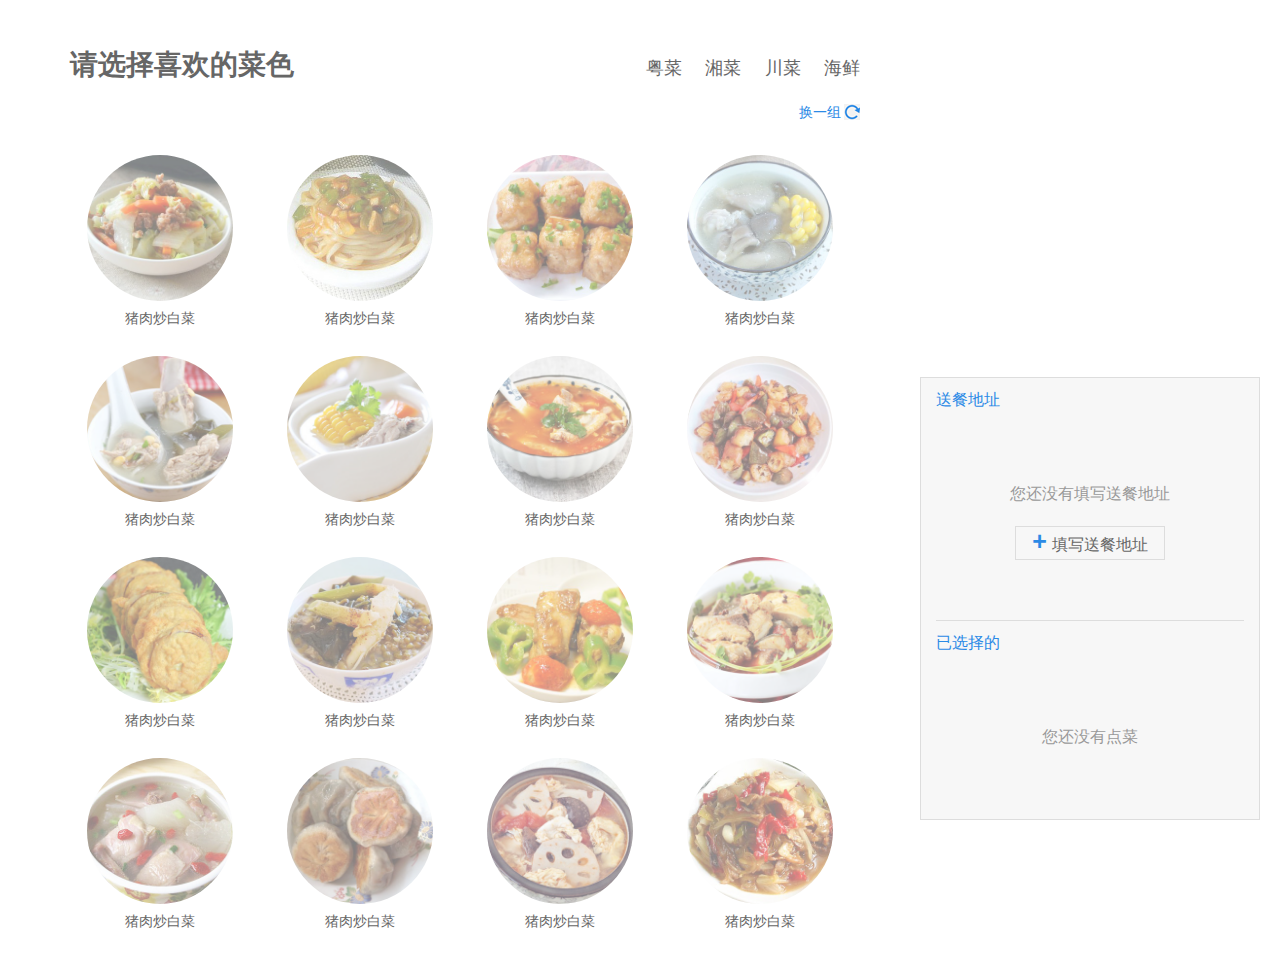
<file: index.html>
<!DOCTYPE html>
<html>
    <head>
        <meta http-equiv="Content-Type" content="text/html; charset=utf-8" />
        <meta http-equiv="X-UA-Compatible" content="IE=edge" />
        <meta name="viewport" content="width=device-width, initial-scale=1.0, user-scalable=no" />
        <meta name="Keywords" content="" />
        <meta name="Description" content="" />
        <title>点餐</title>
        <link type="text/css" rel="stylesheet" href="css/bootstrap.min.css" />
        <link href="css/style.css" rel="stylesheet" type="text/css" />
        <script type="text/javascript" src="js/jquery-1.9.1.min.js"></script>
        <script type="text/javascript" src="js/custom.common.js"></script>
        <!--[if lt IE 9]>
            <script src="js/html5shiv.js" type="text/javascript"></script>
            <script src="js/respond.min.js" type="text/javascript"></script>
        <![endif]-->
    </head>

    <body>
        <div class="main_body">
            <div class="wp clearfix">
                <div class="left_area f_l">
                    <div class="head clearfix">
                        <h2 class="f_l">请选择喜欢的菜色</h2>
                        <div class="nav f_r">
                            <ul>
                                <li><a href="#">粤菜</a></li>
                                <li><a href="#">湘菜</a></li>
                                <li><a href="#">川菜</a></li>
                                <li><a href="#">海鲜</a></li>
                            </ul>
                        </div>
                    </div>
                    <div class="dishes_list">
                        <div class="hd tr"><span class="change_other">换一组<i></i></span></div>
                        <ul class="dishes_list_ctn scale-transition clearfix">
                            <li class="dishes_item" data-index="1">
                                <span class="quantity">2</span>
                                <div class="bg_animate"></div>
                                <div class="img_box selected_hdl"><img src="images/dishes_img1.jpg" /></div>
                                <div class="title">猪肉炒白菜</div>
                            </li>
                            <li class="dishes_item" data-index="2">
                                <span class="quantity">2</span>
                                <div class="bg_animate"></div>
                                <div class="img_box selected_hdl"><img src="images/dishes_img2.jpg" /></div>
                                <div class="title">猪肉炒白菜</div>
                            </li>
                            <li class="dishes_item" data-index="3">
                                <span class="quantity">2</span>
                                <div class="bg_animate"></div>
                                <div class="img_box selected_hdl"><img src="images/dishes_img3.jpg" /></div>
                                <div class="title">猪肉炒白菜</div>
                            </li>
                            <li class="dishes_item" data-index="4">
                                <span class="quantity">2</span>
                                <div class="bg_animate"></div>
                                <div class="img_box selected_hdl"><img src="images/dishes_img4.jpg" /></div>
                                <div class="title">猪肉炒白菜</div>
                            </li>
                            <li class="dishes_item" data-index="5">
                                <span class="quantity">2</span>
                                <div class="bg_animate"></div>
                                <div class="img_box selected_hdl"><img src="images/dishes_img5.jpg" /></div>
                                <div class="title">猪肉炒白菜</div>
                            </li>
                            <li class="dishes_item" data-index="6">
                                <span class="quantity">2</span>
                                <div class="bg_animate"></div>
                                <div class="img_box selected_hdl"><img src="images/dishes_img6.jpg" /></div>
                                <div class="title">猪肉炒白菜</div>
                            </li>
                            <li class="dishes_item" data-index="7">
                                <span class="quantity">2</span>
                                <div class="bg_animate"></div>
                                <div class="img_box selected_hdl"><img src="images/dishes_img7.jpg" /></div>
                                <div class="title">猪肉炒白菜</div>
                            </li>
                            <li class="dishes_item" data-index="8">
                                <span class="quantity">2</span>
                                <div class="bg_animate"></div>
                                <div class="img_box selected_hdl"><img src="images/dishes_img8.jpg" /></div>
                                <div class="title">猪肉炒白菜</div>
                            </li>
                            <li class="dishes_item" data-index="9">
                                <span class="quantity">2</span>
                                <div class="bg_animate"></div>
                                <div class="img_box selected_hdl"><img src="images/dishes_img9.jpg" /></div>
                                <div class="title">猪肉炒白菜</div>
                            </li>
                            <li class="dishes_item" data-index="10">
                                <span class="quantity">2</span>
                                <div class="bg_animate"></div>
                                <div class="img_box selected_hdl"><img src="images/dishes_img10.jpg" /></div>
                                <div class="title">猪肉炒白菜</div>
                            </li>
                            <li class="dishes_item" data-index="11">
                                <span class="quantity">2</span>
                                <div class="bg_animate"></div>
                                <div class="img_box selected_hdl"><img src="images/dishes_img11.jpg" /></div>
                                <div class="title">猪肉炒白菜</div>
                            </li>
                            <li class="dishes_item" data-index="12">
                                <span class="quantity">2</span>
                                <div class="bg_animate"></div>
                                <div class="img_box selected_hdl"><img src="images/dishes_img12.jpg" /></div>
                                <div class="title">猪肉炒白菜</div>
                            </li>
                            <li class="dishes_item" data-index="13">
                                <span class="quantity">2</span>
                                <div class="bg_animate"></div>
                                <div class="img_box selected_hdl"><img src="images/dishes_img13.jpg" /></div>
                                <div class="title">猪肉炒白菜</div>
                            </li>
                            <li class="dishes_item" data-index="14">
                                <span class="quantity">2</span>
                                <div class="bg_animate"></div>
                                <div class="img_box selected_hdl"><img src="images/dishes_img14.jpg" /></div>
                                <div class="title">猪肉炒白菜</div>
                            </li>
                            <li class="dishes_item" data-index="15">
                                <span class="quantity">2</span>
                                <div class="bg_animate"></div>
                                <div class="img_box selected_hdl"><img src="images/dishes_img15.jpg" /></div>
                                <div class="title">猪肉炒白菜</div>
                            </li>
                            <li class="dishes_item" data-index="16">
                                <span class="quantity">2</span>
                                <div class="bg_animate"></div>
                                <div class="img_box selected_hdl"><img src="images/dishes_img16.jpg" /></div>
                                <div class="title">猪肉炒白菜</div>
                            </li>
                        </ul>
                    </div>
                </div>
                <div class="right_area f_r">
                    <div id="fixed_bar">
                        <div class="addr_box">
                            <div class="hd">送餐地址</div>
                            <div class="bd">
                                <div class="no_results">
                                    <p>您还没有填写送餐地址</p>
                                    <div class="add_addr"><b>+</b>填写送餐地址</div>
                                </div>
                                <div class="addr_list none">
                                    <dl class="address clearfix"><dt>地址：</dt><dd></dd></dl>
                                    <dl class="mobile_phone clearfix"><dt>电话：</dt><dd></dd></dl>
                                    <div class="edit_addr"><b>+</b>修改送餐地址</div>
                                </div>
                            </div>
                        </div>
                        <div class="selected_dishes">
                            <div class="hd">已选择的</div>
                            <div class="bd">
                                <ul class="selected_dishes_ctn scrollbar">
                                    <li class="no_results">您还没有点菜</li>
                                </ul>
                                <div class="go_to_pay"><a href="javascript:void(0);" class="pay_btn">嗯，选好了</a></div>
                            </div>
                        </div>
                    </div>
                </div>
            </div>
        </div>
        <div class="dialog addr_form scale-transition">
            <div class="hd">填写送餐地址<i class="close_dialog" onClick="closeAddressForm()"></i></div>
            <div class="bd">
                <form id="address_form" action="">
                    <dl class="address_item clearfix">
                        <dt>选择区域</dt>
                        <dd>
                            <select name="region" id="selRegion" onchange="regionChange(this)">
                                <option value="">请选择...</option>
                            </select>
                            <select name="building" id="selBuilding" class="none">
                                <option value="">请选择...</option>
                            </select>
                        </dd>
                    </dl>
                    <dl class="address_item clearfix">
                        <dt>详细地址</dt>
                        <dd><input type="text" name="address" class="inputstyle" placeholder="详细街道门牌" /></dd>
                    </dl>
                    <dl class="address_item clearfix">
                        <dt>手机</dt>
                        <dd><input type="text" name="mobile" class="inputstyle" placeholder="手机号码" /></dd>
                    </dl>
                    <div style="padding: 0 15px;">
                        <input type="button" value="保存" class="sm_btn" />
                    </div>
                </form>
            </div>
        </div>
        <script type="text/javascript">
		    var can_del = true;
		    var no_dishes = "您还没有点菜";
			var region_distribution = [{region_id: 10, region_name: "A区", building: [{building_id: 3, building_name: "3栋"}, {building_id: 4, building_name: "4栋"}]}, {region_id: 20, region_name: "B区", building: [{building_id: 5, building_name: "5栋"}, {building_id: 6, building_name: "6栋"}]}, {region_id: 30, region_name: "C区", building: [{building_id: 7, building_name: "7栋"}, {building_id: 8, building_name: "8栋"}]}];
		
			function resetForm(from){
				from.reset();
				$("label.error", from).remove();
			}
			function showAddressForm(){
				$("body").append("<div class='mask_layer'></div>");
				$(".addr_form").addClass("scale-in");
			}
			function closeAddressForm(){
				$(".mask_layer").remove();
				$(".addr_form").removeClass("scale-in");
				resetForm($("#address_form")[0]);
			}
			function regionChange(sel){
				if(sel.value == "" || sel.value == 0){
					$("#selBuilding")[0].selectedIndex = 0;
					$("#selBuilding").hide();
					return;
				}
				for(var i=0;i<region_distribution.length;i++){
					if(region_distribution[i]["region_id"] == sel.value){
						var building_option = '';
						for(var j=0;j<region_distribution[i]["building"].length;j++){
							building_option += '<option value="' + region_distribution[i]["building"][j]["building_id"] + '">' + region_distribution[i]["building"][j]["building_name"] + '</option>';
						}
						$("option", $("#selBuilding")).not(":first").remove();
						$("#selBuilding").append(building_option).show();
					}
				}
			}
			
			$(function(){
				var region_option = '';
				for(var i=0;i<region_distribution.length;i++){
					region_option += '<option value="' + region_distribution[i]["region_id"] + '">' + region_distribution[i]["region_name"] + '</option>';
				}
				region_option += '<option value="0">其他区</option>';
				$("#selRegion").append(region_option);
				
				$(".dishes_list_ctn").on("click",".selected_hdl",function(){
					var parent = $(this).parent();
					if(parent.hasClass("selected")){
						var quantity = $(".quantity",parent);
						var _quantity = $(".selected_dishes_ctn li").filter(function(){
							return $(this).data("index") == parent.data("index");
						}).find(".quantity");
						if(quantity.hasClass("scale-out-in-animation")){
							var num = Number(quantity.text()) + 1;
							quantity.removeClass("scale-out-in-animation").text(num);
							_quantity.removeClass("scale-out-in-animation").text("×" + num);
							setTimeout(function(){
								quantity.addClass("scale-out-in-animation");
								_quantity.addClass("scale-out-in-animation");
							} , 250);
						}
						else {
							quantity.addClass("scale-out-in-animation");
							_quantity.addClass("scale-out-in-animation");
						}
					}
					else {
						parent.addClass("selected");
						var selected_item = $('<li class="none opa" data-index="' + parent.data("index") + '"><img src="' + $("img",this).attr("src") + '" /><span>' + $(this).next().text() + '</span><span class="quantity">×2</span><i class="remove_dishes"></i></li>');
						$(".selected_dishes_ctn").find(".no_results").remove().end().prepend(selected_item);
						selected_item.slideDown(500).animate({opacity: 1}, 500);
					}
					$(".bg_animate",parent).addClass("scale-opa-out-animation");
					setTimeout(function(){
						$(".bg_animate",parent).removeClass("scale-opa-out-animation").css({"-webkit-transform": "scale(1,1)", "transform": "scale(1,1)", "background-color": "#2b8ae6"});
					} , 300);
					$(".go_to_pay").show();
				});
				$(".selected_dishes_ctn").on("click",".remove_dishes",function(){
					if(can_del){
						can_del = false;
						var _quantity = $(this).parent().find(".quantity");
						var quantity = $(".dishes_item").filter(function(){
							return $(this).data("index") == _quantity.parent().data("index");
						}).find(".quantity");
						if(_quantity.hasClass("scale-out-in-animation")){
							var num = Number(quantity.text());
							if(num > 2){
								quantity.removeClass("scale-out-in-animation").text(num - 1);
								_quantity.removeClass("scale-out-in-animation").text("×" + (num - 1));
								setTimeout(function(){
									quantity.addClass("scale-out-in-animation");
									_quantity.addClass("scale-out-in-animation");
									can_del = true;
								} , 250);
							}
							else {
								quantity.removeClass("scale-out-in-animation");
								_quantity.removeClass("scale-out-in-animation");
								can_del = true;
							}
						}
						else {
							quantity.parent().removeClass("selected");
							$(this).parent().animate({opacity: 0}, 500, function(){
								$(this).slideUp(500,function(){
									$(this).remove();
									if(!$(".selected_dishes_ctn li")[0]){
										$(".go_to_pay").hide();
										$(".selected_dishes_ctn").prepend('<li class="no_results">' + no_dishes + '</li>');
									}
									can_del = true;
								});
							});
						}
					}
				});
				$(".add_addr").bind("click", function() {
					showAddressForm();
				});
				$(".addr_form .sm_btn").bind("click", function(){
					var address = $("#address_form input[name=address]").val();
					var mobile = $("#address_form input[name=mobile]").val();
					$(".addr_list").show().find(".address dd").text(address).end().find(".mobile_phone dd").text(mobile);
					$(".addr_box .no_results").hide();
					closeAddressForm();
				});
				$(".edit_addr").bind("click", function(){
					showAddressForm();
					$("#address_form input[name=address]").val($(".addr_list .address dd").text());
					$("#address_form input[name=mobile]").val($(".addr_list .mobile_phone dd").text());
				});
				$(".change_other").bind("click", function(){
					$(".dishes_list_ctn").addClass("scale-out");
					setTimeout(function(){$(".dishes_list_ctn").removeClass("scale-out");} , 600);
				});
				
				$(".pay_btn").bind("click", function(){
					if($(".addr_list").is(":hidden")){
						alert("请填写送餐地址");
						return;
					}
					if(!$(".selected_dishes_ctn .opa")[0]){
						alert("请先选择菜品");
						return;
					}
					var cart = {};
					cart.goods = [];
					cart.address = $(".addr_list .address dd").text();
					cart.mobile_phone = $(".addr_list .mobile_phone dd").text();
					$(".selected_dishes_ctn .opa").each(function(){
						var goods_info = {};
						goods_info.id = $(this).data("index");
						goods_info.count = $(".quantity",this).hasClass("scale-out-in-animation") ? clearLetter($(".quantity",this).text()) : 1;
						cart.goods.push(goods_info);
					});
					$.ajax({
						url: '',
						type: 'post',
						data: cart,
						success: function(data) {
							if(data.error = 0){
								window.location.href = "";
							}
						}
					});
				});	
			});
        </script>
    </body>
</html>
</file>
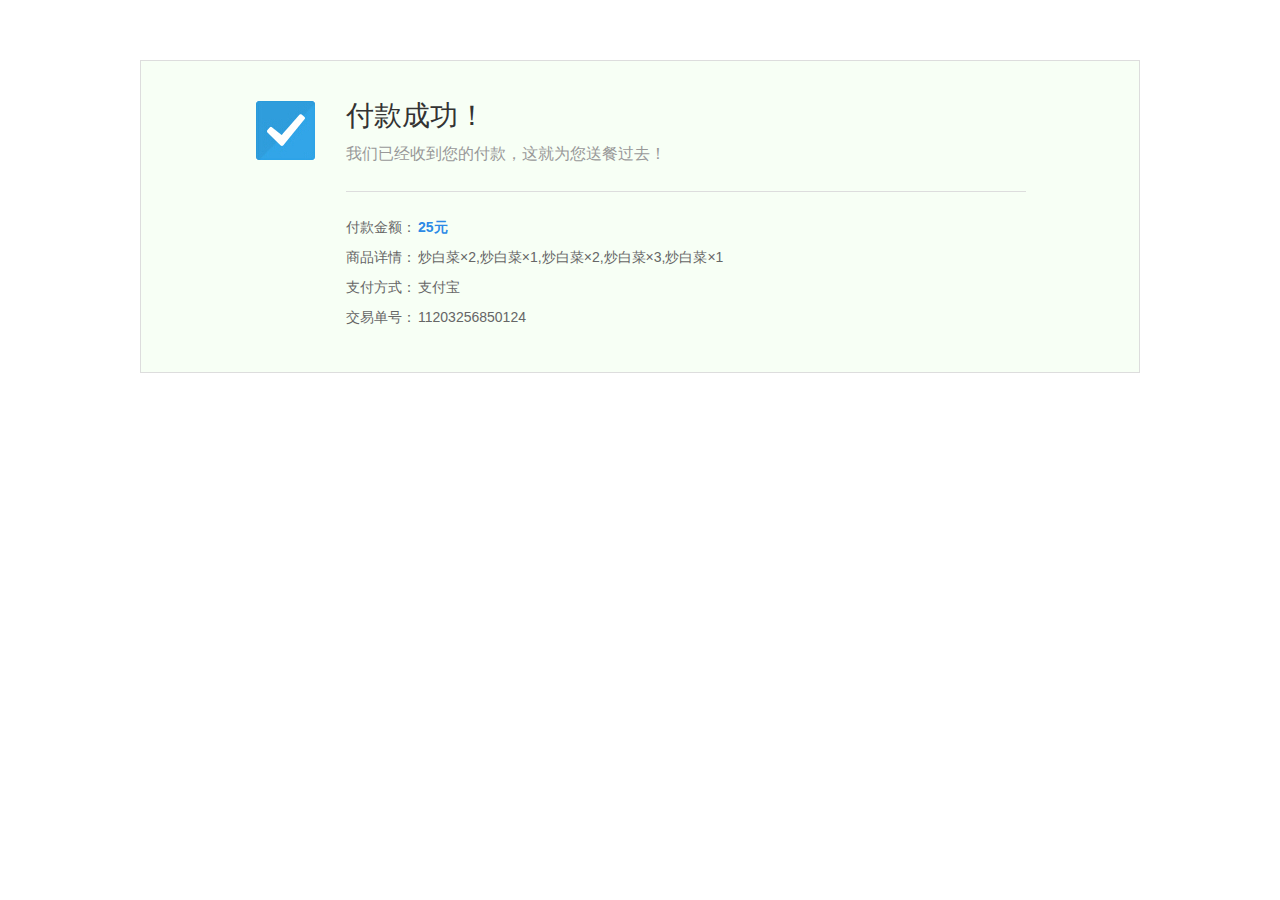
<file: done.html>
<!DOCTYPE html>
<html>
    <head>
        <meta http-equiv="Content-Type" content="text/html; charset=utf-8" />
        <meta http-equiv="X-UA-Compatible" content="IE=edge" />
        <meta name="viewport" content="width=device-width, initial-scale=1.0, user-scalable=no" />
        <meta name="Keywords" content="" />
        <meta name="Description" content="" />
        <title>付款成功</title>
        <link type="text/css" rel="stylesheet" href="css/bootstrap.min.css" />
        <link href="css/style.css" rel="stylesheet" type="text/css" />
        <script type="text/javascript" src="js/jquery-1.9.1.min.js"></script>
        <script type="text/javascript" src="js/custom.common.js"></script>
        <!--[if lt IE 9]>
            <script src="js/html5shiv.js" type="text/javascript"></script>
            <script src="js/respond.min.js" type="text/javascript"></script>
        <![endif]-->
    </head>

    <body>
        <div class="main_body">
            <div class="pay_seccess done_box wp2 clearfix">
                <div class="f_l"><i></i></div>
                <div class="f_r">
                    <div class="creat_order_sn">
                        <h3>付款成功！</h3>
                        <p class="fs16">我们已经收到您的付款，这就为您送餐过去！</p>
                    </div>
                    <div class="goods_info">
                        <dl class="clearfix">
                            <dt>付款金额：</dt>
                            <dd class="fc5 bold">25元</dd>
                        </dl>
                        <dl class="clearfix">
                            <dt>商品详情：</dt>
                            <dd>炒白菜×2,炒白菜×1,炒白菜×2,炒白菜×3,炒白菜×1</dd>
                        </dl>
                        <dl class="clearfix">
                            <dt>支付方式：</dt>
                            <dd>支付宝</dd>
                        </dl>
                        <dl class="clearfix">
                            <dt>交易单号：</dt>
                            <dd>11203256850124</dd>
                        </dl>
                    </div>
                </div>
            </div>
        </div>
        
    </body>
</html>
</file>
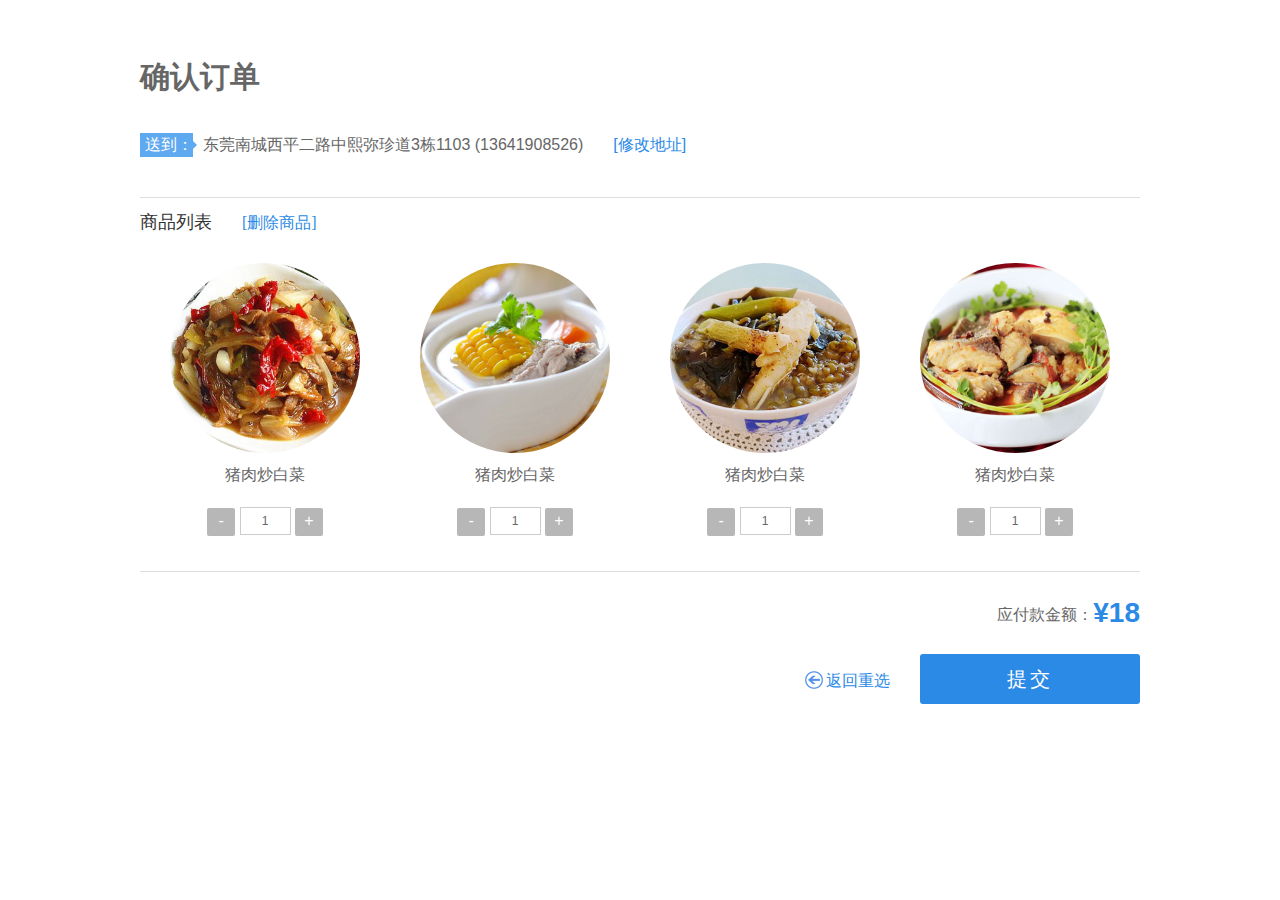
<file: flow.html>
<!DOCTYPE html>
<html>
    <head>
        <meta http-equiv="Content-Type" content="text/html; charset=utf-8" />
        <meta http-equiv="X-UA-Compatible" content="IE=edge" />
        <meta name="viewport" content="width=device-width, initial-scale=1.0, user-scalable=no" />
        <meta name="Keywords" content="" />
        <meta name="Description" content="" />
        <title>点餐</title>
        <link type="text/css" rel="stylesheet" href="css/bootstrap.min.css" />
        <link href="css/style.css" rel="stylesheet" type="text/css" />
        <script type="text/javascript" src="js/jquery-1.9.1.min.js"></script>
        <script type="text/javascript" src="js/custom.common.js"></script>
        <!--[if lt IE 9]>
            <script src="js/html5shiv.js" type="text/javascript"></script>
            <script src="js/respond.min.js" type="text/javascript"></script>
        <![endif]-->
        <script type="text/javascript">
			function resetForm(from){
				from.reset();
				$("label.error", from).remove();
			}
			function showAddressForm(){
				$("body").append("<div class='mask_layer'></div>");
				$(".addr_form").addClass("scale-in");
			}
			function closeAddressForm(){
				$(".mask_layer").remove();
				$(".addr_form").removeClass("scale-in");
				resetForm($("#address_form")[0]);
			}
			function checkVal(obj,e,id){
				if(!((e.keyCode >= 48 && e.keyCode <=57) || (e.keyCode >= 96 && e.keyCode <=105) || e.keyCode == 8)){
					if("preventDefault" in e){
						e.preventDefault();
					}
					else {
						e.returnValue = false;
					}
					obj.value = $("#formCart").attr("oriValue");
					return false;
				}
				obj.onblur=function(){
					if(obj.value == "" || isNaN(obj.value) || obj.value == 0){
						alert("购买数量必须是大于0的整数！");
						obj.value = $("#formCart").attr("oriValue");
						return false;
					}
					//change_goods_price(id,obj.value);
				}
			}
			function addNum(obj,id){
				var value = $(obj).prev().val();
				$("#formCart").attr("oriValue", value);
				value++;
				$(obj).prev().val(value);
				//change_goods_price(id,value);
			}
			function reduceNum(obj,id){
				var value = $(obj).next().val();
				if(value > 1){
					$("#formCart").attr("oriValue", value);
					value--;
					$(obj).next().val(value);
					//change_goods_price(id,value);
				}
			}
        </script>
    </head>

    <body>
        <div class="main_body">
            <div class="flow_box wp2">
                <h2 class="hd">确认订单</h2>
                <div class="bd">
                    <form id="formCart" name="formCart" oriValue="" method="post" action="flow.php">
                        <div class="shipping_addr"><strong>送到：<i class="triangle"></i></strong><span class="address">东莞南城西平二路中熙弥珍道3栋1103</span> (<span class="phone">13641908526</span>)<a href="javascript:void(0);" class="edit_addr">[修改地址]</a></div>
                        <div class="order_dishes_list">
                            <h3 class="shd">商品列表<a href="javascript:void(0);" class="delete_goods"><span class="delete_start">[删除商品]</span><span class="delete_complete none">[完成删除]</span></a></h3>
                            <ul class="clearfix">
                                <li>
                                    <span class="remove_btn"></span>
                                    <img src="images/dishes_img16.jpg" class="ds_img" />
                                    <div class="title">猪肉炒白菜</div>
                                    <div class="change_quantity tc">
                                    
                                        <i class="reduce_num" onclick="reduceNum(this,0)">-</i>
                                        <input type="text" name="goods_number[{$goods.rec_id}]" value="1" size="4" class="inputstyle tc goods_number_{$goods.rec_id}" onFocus="$('#formCart').attr('oriValue', this.value)" onkeydown="checkVal(this,event,0)" />
                                        <i class="add_num" onclick="addNum(this,0)">+</i>
                                    </div>
                                </li>
                                <li>
                                    <span class="remove_btn"></span>
                                    <img src="images/dishes_img6.jpg" class="ds_img" />
                                    <div class="title">猪肉炒白菜</div>
                                    <div class="change_quantity tc">
                                        <i class="reduce_num" onclick="reduceNum(this,0)">-</i>
                                        <input type="text" name="goods_number[{$goods.rec_id}]" value="1" size="4" class="inputstyle tc goods_number_{$goods.rec_id}" onFocus="$('#formCart').attr('oriValue', this.value)" onkeydown="checkVal(this,event,0)" />
                                        <i class="add_num" onclick="addNum(this,0)">+</i>
                                    </div>
                                </li>
                                <li>
                                    <span class="remove_btn"></span>
                                    <img src="images/dishes_img10.jpg" class="ds_img" />
                                    <div class="title">猪肉炒白菜</div>
                                    <div class="change_quantity tc">
                                        <i class="reduce_num" onclick="reduceNum(this,0)">-</i>
                                        <input type="text" name="goods_number[{$goods.rec_id}]" value="1" size="4" class="inputstyle tc goods_number_{$goods.rec_id}" onFocus="$('#formCart').attr('oriValue', this.value)" onkeydown="checkVal(this,event,0)" />
                                        <i class="add_num" onclick="addNum(this,0)">+</i>
                                    </div>
                                </li>
                                <li>
                                    <span class="remove_btn"></span>
                                    <img src="images/dishes_img12.jpg" class="ds_img" />
                                    <div class="title">猪肉炒白菜</div>
                                    <div class="change_quantity tc">
                                        <i class="reduce_num" onclick="reduceNum(this,0)">-</i>
                                        <input type="text" name="goods_number[{$goods.rec_id}]" value="1" size="4" class="inputstyle tc goods_number_{$goods.rec_id}" onFocus="$('#formCart').attr('oriValue', this.value)" onkeydown="checkVal(this,event,0)" />
                                        <i class="add_num" onclick="addNum(this,0)">+</i>
                                    </div>
                                </li>
                            </ul>
                        </div>
                        <div class="total_box">
                            应付款金额：<em class="total_price">¥18</em><br />
                            <a href="#"><i></i>返回重选</a><input type="submit" value="提交" class="sm_btn" />
                        </div>
                    </form>
                </div>
            </div>
        </div>
        <div class="dialog addr_form scale-transition">
            <div class="hd">填写送餐地址<i class="close_dialog" onClick="closeAddressForm()"></i></div>
            <div class="bd">
                <form id="address_form" action="">
                    <dl class="address_item clearfix">
                        <dt>详细地址</dt>
                        <dd><input type="text" name="address" class="inputstyle" placeholder="详细街道门牌" /></dd>
                    </dl>
                    <dl class="address_item clearfix">
                        <dt>手机</dt>
                        <dd><input type="text" name="mobile" class="inputstyle" placeholder="手机号码" /></dd>
                    </dl>
                    <div style="padding: 0 15px;">
                        <input type="button" value="保存" class="sm_btn" />
                    </div>
                </form>
            </div>
        </div>
        <script type="text/javascript">
            $(function(){
				$(".addr_form .sm_btn").bind("click", function(){
					var address = $("#address_form input[name=address]").val();
					var mobile = $("#address_form input[name=mobile]").val();
					$(".shipping_addr .address").text(address);
					$(".shipping_addr .phone").text(mobile);
					closeAddressForm();
				});
				$(".edit_addr").bind("click", function(){
					showAddressForm();
					$("#address_form input[name=address]").val($(".shipping_addr .address").text());
					$("#address_form input[name=mobile]").val($(".shipping_addr .phone").text());
				});
				$(".remove_btn").bind("click", function(){
					$(this).parent().remove();
				});
				$(".delete_goods").bind("click", function(){
					$(".remove_btn").toggle();
					$(this).toggleClass("active");
					$("span",this).hide();
					$(this).hasClass("active") ? $(".delete_complete").show() : $(".delete_start").show();
				});
			});
        </script>
    </body>
</html>
</file>
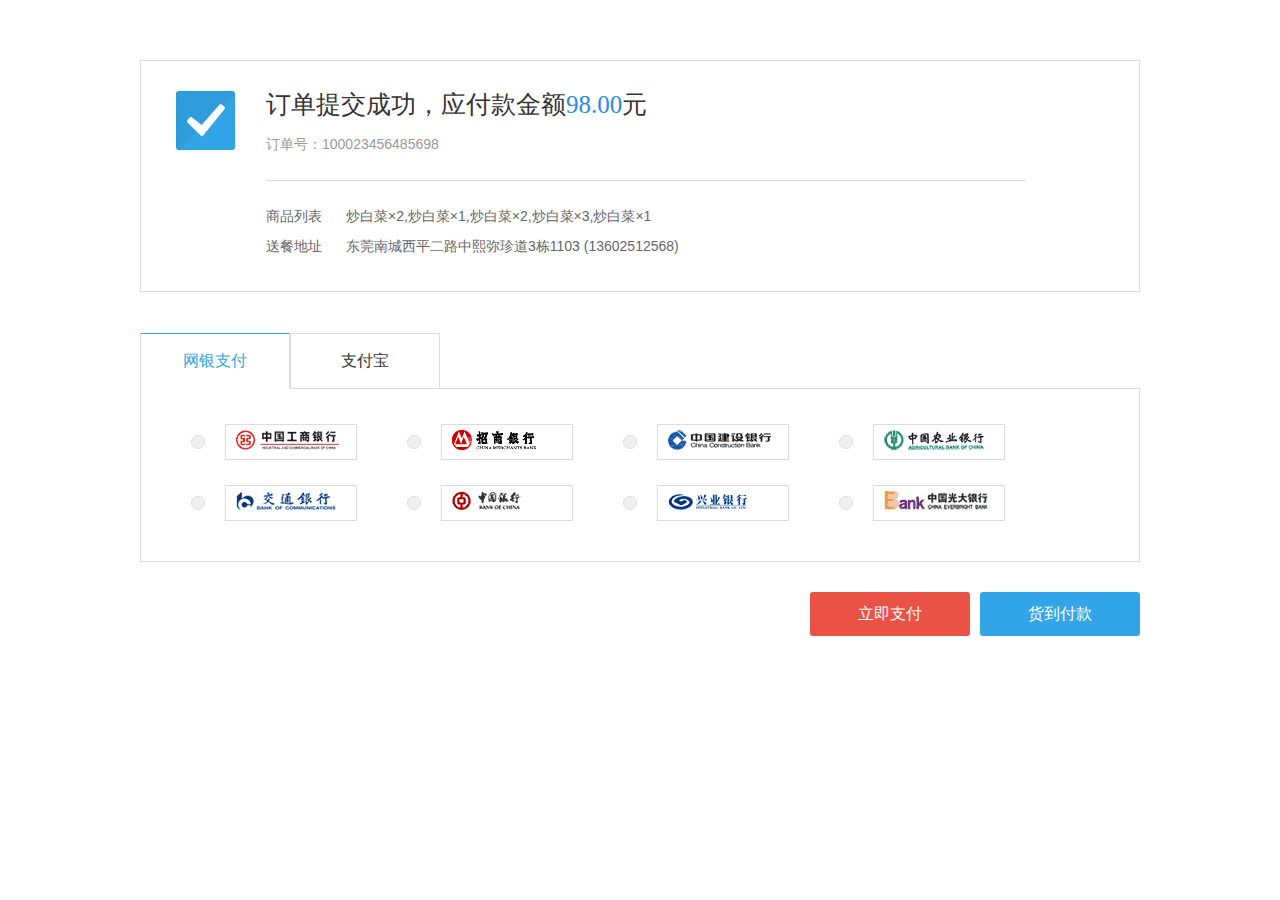
<file: pay.html>
<!DOCTYPE html>
<html>
    <head>
        <meta http-equiv="Content-Type" content="text/html; charset=utf-8" />
        <meta http-equiv="X-UA-Compatible" content="IE=edge" />
        <meta name="viewport" content="width=device-width, initial-scale=1.0, user-scalable=no" />
        <meta name="Keywords" content="" />
        <meta name="Description" content="" />
        <title>支付页</title>
        <link type="text/css" rel="stylesheet" href="css/bootstrap.min.css" />
        <link href="css/style.css" rel="stylesheet" type="text/css" />
        <script type="text/javascript" src="js/jquery-1.9.1.min.js"></script>
        <script type="text/javascript" src="js/custom.common.js"></script>
        <!--[if lt IE 9]>
            <script src="js/html5shiv.js" type="text/javascript"></script>
            <script src="js/respond.min.js" type="text/javascript"></script>
        <![endif]-->
    </head>

    <body>
        <div class="main_body">
            <div class="done_box wp2 clearfix">
                <div class="f_l"><i></i></div>
                <div class="f_r">
                    <div class="creat_order_sn">
                        <h3>订单提交成功，应付款金额<em>98.00</em>元</h3>
                        <p>订单号：100023456485698</p>
                    </div>
                    <div class="goods_info">
                        <dl class="clearfix">
                            <dt>商品列表</dt>
                            <dd>炒白菜×2,炒白菜×1,炒白菜×2,炒白菜×3,炒白菜×1</dd>
                        </dl>
                        <dl class="clearfix">
                            <dt>送餐地址</dt>
                            <dd>东莞南城西平二路中熙弥珍道3栋1103 (13602512568)</dd>
                        </dl>
                    </div>
                </div>
            </div>
            <div class="payment_box wp2">
                <div class="hd">
                    <ul class="clearfix">
                        <li class="payment_tab active">网银支付</li>
                        <li class="payment_tab">支付宝</li>
                    </ul>
                </div>
                <form action="" onSubmit="return checkPayForm(this)">
                    <div class="bd">
                        <div class="payment_list">
                            <ul class="clearfix">
                                <li>
                                    <input type="radio" name="payment" value="payment_id1" class="none" />
                                    <span><i></i></span>
                                    <div class="payment_imgbox"><img src="images/bank1.png" /></div>
                                </li>
                                <li>
                                    <input type="radio" name="payment" value="payment_id2" class="none" />
                                    <span><i></i></span>
                                    <div class="payment_imgbox"><img src="images/bank2.png" /></div>
                                </li>
                                <li>
                                    <input type="radio" name="payment" value="payment_id3" class="none" />
                                    <span><i></i></span>
                                    <div class="payment_imgbox"><img src="images/bank3.png" /></div>
                                </li>
                                <li>
                                    <input type="radio" name="payment" value="payment_id4" class="none" />
                                    <span><i></i></span>
                                    <div class="payment_imgbox"><img src="images/bank4.png" /></div>
                                </li>
                                <li>
                                    <input type="radio" name="payment" value="payment_id5" class="none" />
                                    <span><i></i></span>
                                    <div class="payment_imgbox"><img src="images/bank5.png" /></div>
                                </li>
                                <li>
                                    <input type="radio" name="payment" value="payment_id6" class="none" />
                                    <span><i></i></span>
                                    <div class="payment_imgbox"><img src="images/bank6.png" /></div>
                                </li>
                                <li>
                                    <input type="radio" name="payment" value="payment_id7" class="none" />
                                    <span><i></i></span>
                                    <div class="payment_imgbox"><img src="images/bank7.png" /></div>
                                </li>
                                <li>
                                    <input type="radio" name="payment" value="payment_id8" class="none" />
                                    <span><i></i></span>
                                    <div class="payment_imgbox"><img src="images/bank8.png" /></div>
                                </li>
                            </ul>
                        </div>
                        <div class="payment_list none">
                            <ul class="clearfix">
                                <li>
                                    <input type="radio" name="payment" value="payment_id9" class="none" />
                                    <span><i></i></span>
                                    <div class="payment_imgbox"><img src="images/bank19.png" /></div>
                                </li>
                            </ul>
                        </div>
                    </div>
                    <div class="clearfix"><input type="submit" name="pay_arriwe" value="货到付款" class="sm_btn received_pay" /><input type="submit" name="pay_online" value="立即支付" class="sm_btn" /></div>
                    <input type="hidden" name="order_sn" value="100023456485698" />
                    <input type="hidden" name="order_amount" value="98.00" />
                </form>
            </div>
<!--            <div class="pay_tips">
                <div class="hd clearfix"><i class="close_ico"></i></div>
                <div class="bd clearfix">
                    <div class="tips_ico"><i></i></div>
                    <div class="tips_ct">
                        <p>重要提示：以上参考价格为小行星网通。</p>
                        <p>重要提示：以上参考价格为小行星网与经销商协<br />定的本人与经销商自行沟通。</p>
                        <div class="tips_hdl">
                            <a href="javascript:void(0);">已完成付款</a>
                            <a href="javascript:void(0);">付款遇到问题</a>
                        </div>
                        <a href="javascript:void(0);" class="pay_trouble">返回选择其它支付方式</a>
                    </div>
                </div>
            </div>-->
			<script type="text/javascript"> 
			    function checkPayForm(frm){
					if($("input[name=payment]",frm).filter(":checked")[0]){
						$(".pay_tips").show();
						$("body").append("<div class='mask_layer'></div>");
						return true;
					}
					alert("请选择一个支付方式");
					return false;
				}
			              
                $(function(){		
					$(".payment_tab").bind("click", function(){
						$(this).addClass("active").siblings().removeClass("active");
						$(".payment_list").eq($(this).index()).show().siblings(".payment_list").hide();
					});
					$(".payment_list li").bind("click", function(){
						$(".payment_list li").removeClass("selected");
						$(this).addClass("selected");
						$("input",this)[0].checked = 'checked';
					});
                }); 
            </script>
        </div>
        
    </body>
</html>
</file>
<file: css/style.css>
/* ====================
     公共样式
==================== */
html,body,div,span,object,iframe,h1,h2,h3,h4,h5,h6,p,blockquote,pre,a,abbr,acronym,address,big,cite,code,del,dfn,em,font,img,ins,kbd,q,s,small,strong,tt,b,u,i,center,dl,dt,dd,ol,ul,li,fieldset,form,label,legend,caption,textarea,input,select,button{margin:0;padding:0;border:0;outline:0;background:transparent;}
body, html {font-family: "hiragino sans gb","Microsoft Yahei",tahoma,arial,sans-serif; line-height:1.5; color:#666; font-size: 12px; background-color: #fff;}
article, footer, header, nav, section, hgroup, figure, figcaption {display: block; margin: 0; padding: 0;}
ul, ol, li {list-style: none;}
h1,h2,h3,h4,h5,h6 {font-weight: 400; font-family: "hiragino sans gb","Microsoft Yahei";}
table {border-collapse: collapse; border-spacing: 0;}
th, td {padding: 5px 10px;}
cite, em, dfn, i {font-style:normal;}
.clearfix {zoom: 1;}
.clearfix:after {content:'\0020'; display:block; height:0; clear:both;}
a, a:link, a:active, a:visited {color: #666; text-decoration: none;}
a:hover {color: #2b8ae6; text-decoration: none;}
*, *:focus {outline: none;}
textarea {resize: none; overflow-y:auto;}
textarea, input[type='text'], input[type='password'], select{padding:3px; border: 1px solid #ccc; color: #666; border-radius: 3px;}
input[type='submit'], input[type='button'], input[type='reset'] {border: none; cursor: pointer;}

button, label, .pointer {cursor:pointer;}
label, dt {font-weight: 400 !important;}

.blank1 {margin-bottom: 10px !important;}
.blank2 {margin-bottom: 15px !important;}
.blank3 {margin-bottom: 20px !important;}
.blank30 {margin-bottom: 30px !important;}
.blank4 {margin-bottom: 40px !important;}
.blank5 {margin-bottom: 50px !important;}
.blank6 {margin-bottom: 60px !important;}
.mgtop5 {margin-top: 5px;}
.mgtop15 {margin-top: 15px;}
.mgtop20 {margin-top: 20px !important;}
.mgright3 {margin-right: 3px;}
.mgright5 {margin-right: 5px;}
.mgright10 {margin-right: 10px !important;}
.mgright15 {margin-right: 15px;}
.mgright20 {margin-right: 20px;}
.mgleft5 {margin-left: 5px;}
.mgleft10 {margin-left: 10px;}
.no_margin {margin: 0 !important;}
.no_marginr {margin-right: 0 !important;}
.no_padding {padding: 0 !important;}
.no_border {border: none !important;}
.no_results {width: 100%; text-align: center; color: #999; font-size: 18px; padding: 60px 0 !important;}

.f_l{float:left;}
.f_r{float:right;}
.tl{ text-align:left;}
.tc{ text-align:center;}
.tr{ text-align:right;}
.dis{display:block;}
.inline{display:inline;}
.in_block{display: inline-block;}
.none{display:none;}
.transparent {opacity: 0;}
.vmiddle {vertical-align: -3px; margin: 0 3px 0 0 !important;}
.middle {vertical-align: middle;}
.triangle {width: 0; height: 0; line-height: 0; font-size: 0; border-style: solid;}
.relative {position: relative;}
.bold {font-weight: bold;}
.opa {opacity: 0; filter: alpha(opacity=0);}

.fc1 {color: #666;}
.fc2 {color: #000; font-family: Verdana, Arial;}
.fc3 {color: #cb2f16; font-family: Verdana, Arial;}
.fc4 {color: #999;}
.fc5 {color: #2b8ae6;}
.fc6 {color: #333 !important;}
.fc7 {color: #71af27;}
.fc8 {color: #cb2f16;}
.fc9 {color: #c83723;}
.fc10 {color: #bbb;}
.fc11 {color: #33a8df;}
.fc12 {color: #f43a85 !important;}
.fc13 {color: #71b165;}
.fs12 {font-size: 12px;}
.fs13 {font-size: 13px;}
.fs14 {font-size: 14px;}
.fs16 {font-size: 16px;}
.fs18 {font-size: 18px;}
.fs20 {font-size: 20px;}
.fs24 {font-size: 24px;}
.fs30 {font-size: 30px;}
.f14b {font-size: 14px; font-weight: bold;}
.f24b {font-size: 24px; font-weight: bold;}
.yahei {font-family: "Microsoft Yahei";}



.opa-transition {-moz-transition: opacity .25s linear; -webkit-transition: opacity .25s linear; transition: opacity .25s linear; opacity: 0; display: none;}
.opa-in {opacity: 1;}
.translateX-rout-transition {-moz-transition: transform .3s linear; -webkit-transition: -webkit-transform .3s linear; transition: transform .3s linear; -webkit-transform: translateX(100%); transform: translateX(100%);}
.translateX-rin {-webkit-transform: translateX(0); transform: translateX(0);}
.scale-transition {-moz-transition: transform .3s linear; -webkit-transition: -webkit-transform .3s linear; transition: transform .3s linear;}
.scale-out {-webkit-transform: scale(0,0); transform: scale(0,0);}
.scale-in {-webkit-transform: scale(1,1) !important; transform: scale(1,1) !important;}

.translate-ru-out-opa-animation {-webkit-animation-name: translate-ru-out-opa; animation-name: translate-ru-out-opa; -webkit-animation-duration: 5000ms; animation-duration: 5000ms; -webkit-animation-fill-mode: forwards; animation-fill-mode: forwards;}
.translate-lu-out-opa-animation {-webkit-animation-name: translate-lu-out-opa; animation-name: translate-lu-out-opa; -webkit-animation-duration: 5000ms; animation-duration: 5000ms; -webkit-animation-fill-mode: forwards; animation-fill-mode: forwards;}
.indent-opa-left-animation {-webkit-animation-name: indent-opa-left; animation-name: indent-opa-left; -webkit-animation-duration: 1500ms; animation-duration: 1500ms; -webkit-animation-fill-mode: forwards; animation-fill-mode: forwards;}
.indent-opa-right-animation {-webkit-animation-name: indent-opa-right; animation-name: indent-opa-right; -webkit-animation-duration: 1500ms; animation-duration: 1500ms; -webkit-animation-fill-mode: forwards; animation-fill-mode: forwards;}
.translate-lr-opa-animation {-webkit-animation-name: translate-lr-opa; animation-name: translate-lr-opa; -webkit-animation-duration: 1500ms; animation-duration: 1500ms; -webkit-animation-fill-mode: forwards; animation-fill-mode: forwards;}
.scale-out-in-animation {-webkit-animation-name: scale-out-in; animation-name: scale-out-in; -webkit-animation-duration: .25s; animation-duration: .25s; -webkit-animation-fill-mode: forwards; animation-fill-mode: forwards;}
.scale-opa-out-animation {-webkit-animation-name: scale-opa-out; animation-name: scale-opa-out; -webkit-animation-duration: .3s; animation-duration: .3s; -webkit-animation-fill-mode: forwards; animation-fill-mode: forwards;}

@-webkit-keyframes translate-ru-out-opa {
    from {-webkit-transform: translate(5%,-5%); opacity: 0.5;}
    to {-webkit-transform: translate(0,0); opacity: 1;}
}
@keyframes translate-ru-out-opa {
    from {transform: translate(5%,-5%); opacity: 0.5;}
    to {transform: translate(0,0); opacity: 1;}
}
@-webkit-keyframes translate-lu-out-opa {
    from {-webkit-transform: translate(-5%,-5%); opacity: 0.5;}
    to {-webkit-transform: translate(0,0); opacity: 1;}
}
@keyframes translate-lu-out-opa {
    from {transform: translate(-5%,-5%); opacity: 0.5;}
    to {transform: translate(0,0); opacity: 1;}
}
@-webkit-keyframes indent-opa-left {
    from {text-indent: -25px; opacity: 0;}
    to {text-indent: 0; opacity: 1;}
}
@keyframes indent-opa-left {
    from {text-indent: -25px; opacity: 0;}
    to {text-indent: 0; opacity: 1;}
}
@-webkit-keyframes indent-opa-right {
    from {text-indent: -25px; opacity: 0;}
    to {text-indent: 0; opacity: 1;}
}
@keyframes indent-opa-right {
    from {text-indent: -25px; opacity: 0;}
    to {text-indent: 0; opacity: 1;}
}
@-webkit-keyframes translate-lr-opa {
    from {-webkit-transform: translateX(-25px); opacity: 0;}
    to {-webkit-transform: translateX(0); opacity: 1;}
}
@keyframes translate-lr-opa {
    from {transform: translateX(-25px); opacity: 0;}
    to {transform: translateX(0); opacity: 1;}
}
@-webkit-keyframes scale-out-in {
    from {-webkit-transform: scale(0,0);}
    to {-webkit-transform: scale(1,1);}
}
@keyframes scale-out-in {
    from {transform: scale(0,0);}
    to {transform: scale(1,1);}
}
@-webkit-keyframes scale-opa-out {
    from {-webkit-transform: scale(1,1); background-color: #2b8ae6;}
    to {-webkit-transform: scale(1.4,1.4); background-color: transparent;}
}
@keyframes scale-opa-out {
    from {transform: scale(1,1); background-color: #2b8ae6;}
    to {transform: scale(1.4,1.4); background-color: transparent;}
}


/*公共部分*/
.scrollbar::-webkit-scrollbar {width: 5px; background: #ccc;}
.wp {width: 1200px; margin: 0 auto;}
.wp2 {width: 1000px; margin: 0 auto;}
.mask_layer {width: 100%; height: 100%; background-color: rgba(0,0,0,0.5); position: fixed; left: 0; top: 0; z-index: 1800;}
.simu_checkbox {width: 16px; height: 16px; background: #fff url(../images/selected.png) no-repeat 0 -1px; border-radius: 3px; display: inline-block; vertical-align: -2px; margin-right: 5px;}

@media screen and (min-width: 1025px) {
	.head {padding: 50px 20px 10px 0;}
	.head h2 {font-size: 28px; font-weight: 700; padding-left: 30px;}
	.nav {padding-top: 5px;}
	.nav li {display: inline; margin-left: 20px;}
	.nav li a {font-size: 18px;}
	.left_area {width: 840px;}
	.right_area {width: 320px;}
	.dishes_list {padding: 10px 20px;}
	.dishes_list .hd {margin-bottom: 30px;}
	.dishes_list .hd .change_other {font-size: 14px; cursor: pointer; color: #2b8ae6;}
	.dishes_list .hd .change_other i {width: 16px; height: 16px; display: inline-block; background: url(../images/refresh.png) no-repeat; vertical-align: -3px; margin-left: 3px;}
	.dishes_list .dishes_item {width: 150px; margin: 0 25px 25px 25px; float: left; position: relative;}
	.dishes_list .dishes_item .bg_animate {width: 150px; height: 150px; border: 3px solid transparent; position: absolute; left: 0; top: 0; border-radius: 50%; z-index: 1; background-color: #2b8ae6; background-clip: content-box; -webkit-transform: scale(1,1); transform: scale(1,1);}
	.dishes_list .dishes_item .img_box {height: 150px; border-radius: 50%; overflow: hidden; margin-bottom: 5px; background-color: #fff; cursor: pointer; position: relative; z-index: 2;}
	.dishes_list .selected .img_box {box-shadow: 0 0 0 4px #fff, 0 0 0 5px #2b8ae6;}
	.dishes_list .dishes_item .img_box img {width: 100%; display: block; border-radius: 50%; border: 2px solid transparent; opacity: 0.5; filter: alpha(opacity=50);}
	.dishes_list .dishes_item .img_box:hover img {opacity: 1; filter: alpha(opacity=100); border: none;}
	.dishes_list .selected .img_box img {opacity: 1; filter: alpha(opacity=100); border: none;}
	.dishes_list .dishes_item .quantity {width: 30px; height: 30px; line-height: 30px; background-color: #2b8ae6; color: #fff; border-radius: 50%; text-align: center; position: absolute; right: -5px; top: 0; z-index: 3; -webkit-transform: scale(0,0); transform: scale(0,0);}
	.dishes_list .dishes_item .title {width: 100%; font-size: 14px; text-align: center;}
	.dishes_list .selected .title {color: #2b8ae6;}
	#fixed_bar {padding: 10px 15px; width: 340px; position: fixed; bottom: 80px; border: 1px solid #ddd; background-color: #f7f7f7;}
	.addr_box {border-bottom: 1px solid #ddd; margin-bottom: 10px;}
	.addr_box .hd, .selected_dishes .hd {font-size: 16px; color: #2b8ae6; margin-bottom: 10px;}
	.addr_box .bd p {font-size: 16px;}
	.addr_box dl {margin: 20px 0;}
	.addr_box dt {width: 50px; text-align: right; float: left;}
	.addr_box dd {width: 258px; float: right; padding-right: 5px;}
	.addr_box .add_addr, .addr_box .edit_addr {width: 150px; line-height: 28px; border: 1px solid #ddd; color: #666; text-align: center; margin: 0 auto; font-size: 16px; margin-top: 20px; cursor: pointer;}
	.addr_box .edit_addr {margin-bottom: 20px;}
	.addr_box .add_addr:hover, .addr_box .edit_addr:hover {border-color: #2b8ae6;}
	.addr_box .add_addr b, .addr_box .edit_addr b {font-size: 25px; color: #2b8ae6; display: inline-block; margin-right: 5px;}
	.selected_dishes ul {max-height: 330px; overflow: auto;}
	.selected_dishes li {position: relative; padding: 10px; border-top: 1px solid #e2e2e2; font-size: 16px;}
	.selected_dishes li:first-child {border-top: none;}
	.selected_dishes li img {width: 60px; height: 60px; margin-right: 15px; border-radius: 50%;}
	.selected_dishes li .quantity {padding: 0 10px 0 8px; font-size: 12px; border-radius: 9px; background-color: #2b8ae6; color: #fff; vertical-align: 2px; margin-left: 10px; display: inline-block; -webkit-transform: scale(0,0); transform: scale(0,0);}
	.selected_dishes li i {width: 22px; height: 22px; background: url(../images/close.png) no-repeat 3px 3px; border-radius: 50%; position: absolute; right: 0; top: 26px; cursor: pointer;}
	.selected_dishes li i:hover {background-position: -19px 3px; background-color: #2b8ae6;}
	.selected_dishes .go_to_pay {margin: 15px auto; display: none;}
	.selected_dishes .go_to_pay a {display: block; height: 40px; line-height: 40px; background-color: #2b8ae6; color: #fff; text-align: center; border-radius: 3px; font-size: 16px;}
	.addr_form {width: 560px; height: 320px; position: fixed; left: 50%; top: 50%; padding: 15px; margin-left: -280px; margin-top: -160px; border-radius: 5px; box-shadow: 0 0 0 8px rgba(255,255,255,0.3); background-color: #fff; overflow: hidden; z-index: 3000; -webkit-transform: scale(0,0); transform: scale(0,0);}
	.addr_form .hd {font-size: 18px; font-weight: 700; padding-left: 15px; margin-bottom: 10px; position: relative; line-height: 30px; color: #222;}
	.addr_form .hd i {width: 16px; height: 16px; position: absolute; right: 5px; top: 7px; cursor: pointer; background: url(../images/close2.png) no-repeat;}
	.addr_form .address_item {font-size: 16px; border-bottom: 1px solid #e1e1e1;}
	.addr_form .address_item dt {width: 20%; height: 50px; line-height: 50px; text-align: right; float: left; color: #333;}
	.addr_form .address_item dd {width: 77%; float: right; height: auto; position: relative;}
	.addr_form .address_item dd select {margin-top: 8px;}
	.addr_form .address_item .inputstyle {width: 100%; color: #999; border: none; height: 50px; padding: 5px 0;}
	.addr_form .sm_btn {width: 100%; height: 36px; line-height: 36px; border-radius: 3px; display: block; text-align: center; background-color: #2b8ae6; color: #fff; font-size: 16px; margin: 30px 0;}
	.flow_box {padding-top: 60px; font-size: 16px;}
	.flow_box .hd {font-size: 30px; font-weight: 700;}
	.flow_box .shipping_addr {padding: 40px 0;}
	.flow_box .shipping_addr strong {color: #fff; display: inline-block; padding-left: 5px; margin-right: 10px; position: relative; background-color: #5fa9f1; line-height: 24px; font-weight: 400;}
	.flow_box .shipping_addr strong i {border-width: 4px; border-color: transparent transparent transparent #5fa9f1; position: absolute; right: -8px; top: 8px;}
	.flow_box .shipping_addr a, .flow_box .order_dishes_list .delete_goods {margin-left: 30px; color: #2b8ae6; font-size: 16px;}
	.flow_box .order_dishes_list {border-top: 1px solid #ddd; border-bottom: 1px solid #ddd; padding: 15px 0;}
	.flow_box .order_dishes_list .shd {font-size: 18px; color: #333; margin-bottom: 30px;}
	.flow_box .order_dishes_list li {width: 25%; float: left; padding: 0 30px; margin-bottom: 20px; position: relative;}
	.flow_box .order_dishes_list .remove_btn {width: 30px; height: 30px; position: absolute; top: -10px; right: 30px; border-radius: 50%; background: #2b8ae6 url(../images/close.png) no-repeat -15px 7px; cursor: pointer; display: none;}
	.flow_box .order_dishes_list .ds_img {width: 100%; border-radius: 50%; margin-bottom: 10px; display: block;}
	.flow_box .order_dishes_list .title {width: 100%; text-align: center; margin-bottom: 20px;}
	.flow_box .change_quantity .inputstyle {height: 28px; font-size: 12px; vertical-align: 1px; border-radius: 0;}
	.flow_box .change_quantity i {width: 28px; height: 28px; line-height: 26px; text-align: center; display: inline-block; background-color: #b7b7b7; color: #fff; border-radius: 2px; cursor: pointer;}
	.flow_box .change_quantity i:hover {background-color: #5fa9f1;}
	.flow_box .total_box {text-align: right; margin: 20px 0;}
	.flow_box .total_box .total_price {font-size: 28px; font-weight: 700; color: #2b8ae6; vertical-align: -2px;}
	.flow_box .total_box a {color: #2b8ae6; margin-right: 30px; display: inline-block;}
	.flow_box .total_box a i {display: inline-block; width: 18px; height: 18px; background: url(../images/back_ico.png) no-repeat; vertical-align: -3px; margin-right: 3px;}
	.flow_box .sm_btn {display: inline-block; margin: 20px 0; width: 220px; text-align: center; line-height: 50px; background-color: #2b8ae6; color: #fff; border-radius: 3px; font-size: 20px; letter-spacing: 3px;}
	.done_box {margin: 60px auto 40px; font-size: 14px; border: 1px solid #ddd; padding: 30px 35px 25px;}
	.done_box .f_l {width: 90px;}
	.done_box .f_l i {width: 59px; height: 59px; display: block; background: url(../images/done.png) no-repeat;}
	.done_box .f_r {width: 760px; float: left;}
	.done_box .creat_order_sn {padding-bottom: 25px; margin-bottom: 25px; border-bottom: 1px solid #ddd;}
	.done_box .creat_order_sn h3 {font-size: 25px; margin-bottom: 15px; color: #333;}
	.done_box .creat_order_sn h3 em {color: #2b8ae6;}
	.done_box .creat_order_sn p {color: #999;}
	.done_box .goods_info dl {margin-bottom: 10px;}
	.done_box .goods_info dt {width: 80px; float: left;}
	.done_box .goods_info dd {width: 680px; float: left;}
	.payment_box .hd li {width: 150px; line-height: 54px; border: 1px solid #ddd; bottom: -1px; background-color: #fff; text-align: center; font-size: 16px; color: #333; float: left; cursor: pointer; position: relative;}
	.payment_box .hd li.active {color: #32a5e8; border-top-color: #32a5e8; border-bottom: 1px solid #fff;}
	.payment_box .bd {border: 1px solid #ddd; padding: 35px 0 15px; margin-bottom: 30px; min-height: 174px;}
	.payment_box .bd li {margin: 0 0 25px 50px; float: left;}
	.payment_box .bd li span {width: 14px; height: 14px; border: 1px solid #ddd; padding: 3px; background-color: #f0f0f0; border-radius: 50%; float: left; margin: 11px 20px 0 0; cursor: pointer;}
	.payment_box .bd li span i {width: 6px; height: 6px; border-radius: 50%; background-color: #25b0eb; display: none;}
	.payment_box .bd li.selected span i {display: block;}
	.payment_box .bd .payment_imgbox {width: 132px; height: 36px; border: 1px solid #ddd; float: left; overflow: hidden; cursor: pointer;}
	.payment_box .sm_btn {width: 160px; line-height: 44px; border-radius: 3px; color: #fff; background-color: #ea5245; text-align: center; float: right; font-size: 16px; margin-left: 10px;}
	.payment_box .received_pay {background-color: #32a5e8;}
	.pay_seccess {background-color: #f7fff5; padding: 40px 35px 35px 115px;}
	.pay_seccess .f_r {width: 680px;}
	.pay_seccess .creat_order_sn h3 {font-size: 28px; margin-bottom: 10px;}
	.pay_seccess .goods_info dt {width: 72px;}
	.pay_seccess .goods_info dd {width: 608px;}
}
@media screen and (max-width: 1024px) {
	*::-webkit-scrollbar{width: 0;}
}
@media screen and (min-width: 768px) and (max-width: 1024px) {
	
}
@media screen and (max-width: 767px) {
	
}
</file>
